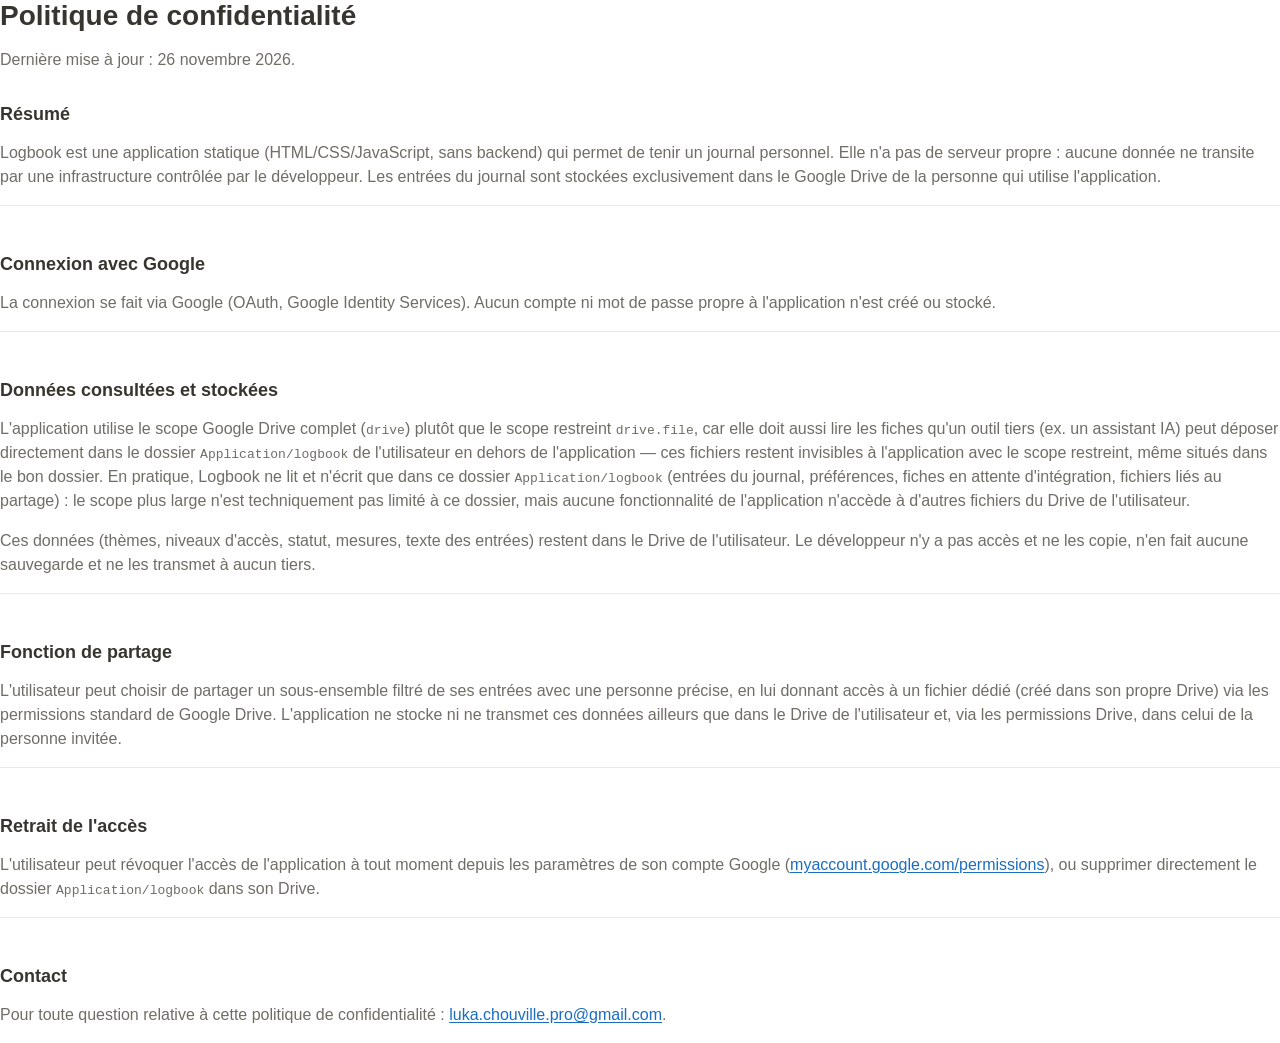
<file: confidentialite.html>
<!DOCTYPE html>
<html lang="fr">
<head>
  <meta charset="UTF-8">
  <meta name="viewport" content="width=device-width, initial-scale=1.0">
  <title>Logbook — Politique de confidentialité</title>
  <link rel="stylesheet" href="css/style.css">
</head>
<body>
  <main id="app">
    <h1>Politique de confidentialité</h1>
    <p>Dernière mise à jour : 26 novembre 2026.</p>

    <section>
      <h2>Résumé</h2>
      <p>Logbook est une application statique (HTML/CSS/JavaScript, sans backend) qui permet de tenir un journal personnel. Elle n'a pas de serveur propre : aucune donnée ne transite par une infrastructure contrôlée par le développeur. Les entrées du journal sont stockées exclusivement dans le Google Drive de la personne qui utilise l'application.</p>
    </section>

    <section>
      <h2>Connexion avec Google</h2>
      <p>La connexion se fait via Google (OAuth, Google Identity Services). Aucun compte ni mot de passe propre à l'application n'est créé ou stocké.</p>
    </section>

    <section>
      <h2>Données consultées et stockées</h2>
      <p>L'application utilise le scope Google Drive complet (<code>drive</code>) plutôt que le scope restreint <code>drive.file</code>, car elle doit aussi lire les fiches qu'un outil tiers (ex. un assistant IA) peut déposer directement dans le dossier <code>Application/logbook</code> de l'utilisateur en dehors de l'application — ces fichiers restent invisibles à l'application avec le scope restreint, même situés dans le bon dossier. En pratique, Logbook ne lit et n'écrit que dans ce dossier <code>Application/logbook</code> (entrées du journal, préférences, fiches en attente d'intégration, fichiers liés au partage) : le scope plus large n'est techniquement pas limité à ce dossier, mais aucune fonctionnalité de l'application n'accède à d'autres fichiers du Drive de l'utilisateur.</p>
      <p>Ces données (thèmes, niveaux d'accès, statut, mesures, texte des entrées) restent dans le Drive de l'utilisateur. Le développeur n'y a pas accès et ne les copie, n'en fait aucune sauvegarde et ne les transmet à aucun tiers.</p>
    </section>

    <section>
      <h2>Fonction de partage</h2>
      <p>L'utilisateur peut choisir de partager un sous-ensemble filtré de ses entrées avec une personne précise, en lui donnant accès à un fichier dédié (créé dans son propre Drive) via les permissions standard de Google Drive. L'application ne stocke ni ne transmet ces données ailleurs que dans le Drive de l'utilisateur et, via les permissions Drive, dans celui de la personne invitée.</p>
    </section>

    <section>
      <h2>Retrait de l'accès</h2>
      <p>L'utilisateur peut révoquer l'accès de l'application à tout moment depuis les paramètres de son compte Google (<a href="https://myaccount.google.com/permissions" target="_blank" rel="noopener">myaccount.google.com/permissions</a>), ou supprimer directement le dossier <code>Application/logbook</code> dans son Drive.</p>
    </section>

    <section>
      <h2>Contact</h2>
      <p>Pour toute question relative à cette politique de confidentialité : <a href="mailto:luka.chouville.pro@gmail.com">luka.chouville.pro@gmail.com</a>.</p>
    </section>
  </main>
</body>
</html>
</file>
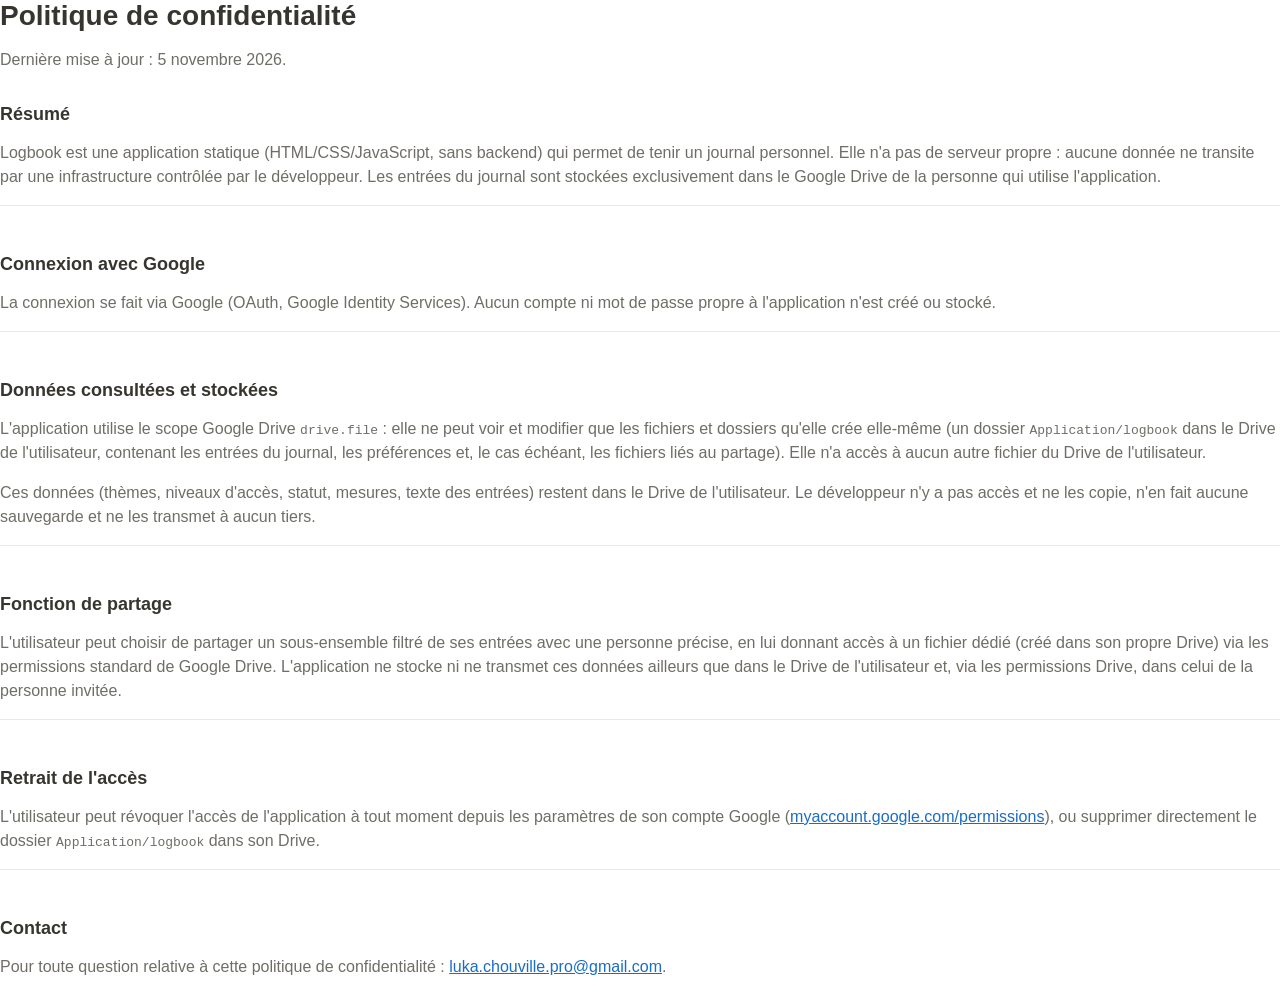
<file: v0.1.0/confidentialite.html>
<!DOCTYPE html>
<html lang="fr">
<head>
  <meta charset="UTF-8">
  <meta name="viewport" content="width=device-width, initial-scale=1.0">
  <title>Logbook — Politique de confidentialité</title>
  <link rel="stylesheet" href="css/style.css">
</head>
<body>
  <main id="app">
    <h1>Politique de confidentialité</h1>
    <p>Dernière mise à jour : 5 novembre 2026.</p>

    <section>
      <h2>Résumé</h2>
      <p>Logbook est une application statique (HTML/CSS/JavaScript, sans backend) qui permet de tenir un journal personnel. Elle n'a pas de serveur propre : aucune donnée ne transite par une infrastructure contrôlée par le développeur. Les entrées du journal sont stockées exclusivement dans le Google Drive de la personne qui utilise l'application.</p>
    </section>

    <section>
      <h2>Connexion avec Google</h2>
      <p>La connexion se fait via Google (OAuth, Google Identity Services). Aucun compte ni mot de passe propre à l'application n'est créé ou stocké.</p>
    </section>

    <section>
      <h2>Données consultées et stockées</h2>
      <p>L'application utilise le scope Google Drive <code>drive.file</code> : elle ne peut voir et modifier que les fichiers et dossiers qu'elle crée elle-même (un dossier <code>Application/logbook</code> dans le Drive de l'utilisateur, contenant les entrées du journal, les préférences et, le cas échéant, les fichiers liés au partage). Elle n'a accès à aucun autre fichier du Drive de l'utilisateur.</p>
      <p>Ces données (thèmes, niveaux d'accès, statut, mesures, texte des entrées) restent dans le Drive de l'utilisateur. Le développeur n'y a pas accès et ne les copie, n'en fait aucune sauvegarde et ne les transmet à aucun tiers.</p>
    </section>

    <section>
      <h2>Fonction de partage</h2>
      <p>L'utilisateur peut choisir de partager un sous-ensemble filtré de ses entrées avec une personne précise, en lui donnant accès à un fichier dédié (créé dans son propre Drive) via les permissions standard de Google Drive. L'application ne stocke ni ne transmet ces données ailleurs que dans le Drive de l'utilisateur et, via les permissions Drive, dans celui de la personne invitée.</p>
    </section>

    <section>
      <h2>Retrait de l'accès</h2>
      <p>L'utilisateur peut révoquer l'accès de l'application à tout moment depuis les paramètres de son compte Google (<a href="https://myaccount.google.com/permissions" target="_blank" rel="noopener">myaccount.google.com/permissions</a>), ou supprimer directement le dossier <code>Application/logbook</code> dans son Drive.</p>
    </section>

    <section>
      <h2>Contact</h2>
      <p>Pour toute question relative à cette politique de confidentialité : <a href="mailto:luka.chouville.pro@gmail.com">luka.chouville.pro@gmail.com</a>.</p>
    </section>
  </main>
</body>
</html>
</file>
<file: css/style.css>
:root {
  color-scheme: light dark;
  font-family: -apple-system, BlinkMacSystemFont, "Segoe UI", ui-sans-serif, Helvetica, Arial, sans-serif;

  --color-bg: #ffffff;
  --color-bg-secondary: #f7f7f5;
  --color-bg-hover: #efefed;
  --color-fg: #37352f;
  --color-fg-secondary: #6f6d66;
  --color-border: #e9e9e7;
  --color-accent: #1a6dc4;
  --color-accent-fg: #ffffff;
  --color-danger: #cc3a3a;
  --color-accent-hover: #15599e;
  --radius: 6px;
  --radius-sm: 4px;
  --shadow-card: 0 1px 2px rgba(15, 15, 15, 0.1);
  --shadow-popover: 0 4px 12px rgba(15, 15, 15, 0.15);
  --transition-fast: 0.12s ease;

  /* Palette catégorielle validée (skill dataviz) — ordre fixe, jamais cyclé */
  --series-1: #2a78d6;
  --series-2: #eb6834;
  --series-3: #1baf7a;
  --series-4: #eda100;
  --series-5: #e87ba4;
  --color-chart-axe: #c3c2b7;
}

@media (prefers-color-scheme: dark) {
  :root:not([data-theme="light"]) {
    --color-bg: #191919;
    --color-bg-secondary: #202020;
    --color-bg-hover: #2a2a2a;
    --color-fg: #d4d4d4;
    --color-fg-secondary: #9b9b9b;
    --color-border: #2f2f2f;
    --color-accent: #5fb3f0;
    --color-accent-fg: #191919;
    --color-danger: #ff6b6b;
    --color-accent-hover: #86c8f5;
    --shadow-card: 0 1px 2px rgba(0, 0, 0, 0.4);
    --shadow-popover: 0 4px 16px rgba(0, 0, 0, 0.5);
    --series-1: #3987e5;
    --series-2: #d95926;
    --series-3: #199e70;
    --series-4: #c98500;
    --series-5: #d55181;
    --color-chart-axe: #383835;
  }
}

:root[data-theme="dark"] {
  --color-bg: #191919;
  --color-bg-secondary: #202020;
  --color-bg-hover: #2a2a2a;
  --color-fg: #d4d4d4;
  --color-fg-secondary: #9b9b9b;
  --color-border: #2f2f2f;
  --color-accent: #5fb3f0;
  --color-accent-fg: #191919;
  --color-danger: #ff6b6b;
  --color-accent-hover: #86c8f5;
  --shadow-card: 0 1px 2px rgba(0, 0, 0, 0.4);
  --shadow-popover: 0 4px 16px rgba(0, 0, 0, 0.5);
  --series-1: #3987e5;
  --series-2: #d95926;
  --series-3: #199e70;
  --series-4: #c98500;
  --series-5: #d55181;
  --color-chart-axe: #383835;
}

* {
  box-sizing: border-box;
}

@media (prefers-reduced-motion: reduce) {
  * {
    transition: none !important;
  }
}

.skip-link {
  position: absolute;
  top: -3rem;
  left: 1rem;
  z-index: 40;
  background: var(--color-accent);
  color: var(--color-accent-fg);
  padding: 0.5rem 0.75rem;
  border-radius: var(--radius-sm);
  transition: top 0.1s ease;
}

.skip-link:focus-visible {
  top: 1rem;
}

/* Guarantees the hidden attribute always wins over any element's own
   `display` rule (several here use flex), regardless of selector specificity. */
[hidden] {
  display: none !important;
}

body {
  margin: 0;
  background: var(--color-bg);
  color: var(--color-fg);
}

a {
  color: var(--color-accent);
  text-underline-offset: 2px;
}

a:hover {
  color: var(--color-accent-hover);
}

h1 {
  font-size: 1.75rem;
  font-weight: 700;
  margin: 0 0 0.25rem;
}

h2 {
  font-size: 1.125rem;
  font-weight: 600;
  margin: 2rem 0 0.75rem;
}

p {
  color: var(--color-fg-secondary);
  line-height: 1.5;
}

section {
  border-top: 1px solid var(--color-border);
  padding-top: 1rem;
  margin-top: 1rem;
}

section:first-of-type {
  border-top: none;
  padding-top: 0;
}

button,
select,
input,
textarea {
  font: inherit;
  color: var(--color-fg);
}

button {
  padding: 0.375rem 0.75rem;
  min-height: 2rem;
  border: 1px solid var(--color-border);
  border-radius: var(--radius-sm);
  background: var(--color-bg-secondary);
  cursor: pointer;
  transition: background-color var(--transition-fast), border-color var(--transition-fast), opacity var(--transition-fast);
}

button:hover {
  background: var(--color-bg-hover);
}

button:active {
  opacity: 0.85;
}

button:disabled {
  cursor: not-allowed;
  opacity: 0.5;
}

button[type="submit"] {
  background: var(--color-accent);
  border-color: var(--color-accent);
  color: var(--color-accent-fg);
  font-weight: 600;
}

button[type="submit"]:hover {
  background: var(--color-accent-hover);
  border-color: var(--color-accent-hover);
}

.button-primary {
  background: var(--color-accent);
  border-color: var(--color-accent);
  color: var(--color-accent-fg);
  font-weight: 600;
}

.button-primary:hover {
  background: var(--color-accent-hover);
  border-color: var(--color-accent-hover);
}

.button-danger {
  color: var(--color-danger);
  border-color: var(--color-danger);
}

.button-danger:hover {
  background: var(--color-danger);
  color: var(--color-accent-fg);
}

select,
input,
textarea {
  display: block;
  width: 100%;
  background: var(--color-bg);
  border: 1px solid var(--color-border);
  border-radius: var(--radius-sm);
  padding: 0.375rem 0.5rem;
  transition: border-color var(--transition-fast);
}

select,
input:not([type="checkbox"]):not([type="radio"]),
textarea {
  min-height: 2rem;
}

select:hover,
input:not([type="checkbox"]):not([type="radio"]):hover,
textarea:hover {
  border-color: var(--color-fg-secondary);
}

input::placeholder,
textarea::placeholder {
  color: var(--color-fg-secondary);
  opacity: 1;
}

button:focus-visible,
select:focus-visible,
input:focus-visible,
textarea:focus-visible {
  outline: 2px solid var(--color-accent);
  outline-offset: 1px;
}

textarea {
  resize: vertical;
}

form label {
  display: block;
  margin: 0.75rem 0 0.25rem;
  font-size: 0.875rem;
  color: var(--color-fg-secondary);
}

form button[type="submit"] {
  margin-top: 1rem;
}

#auth {
  max-width: 28rem;
  width: 100%;
  min-height: 100vh;
  margin: 0 auto;
  padding: 2rem 1.25rem;
  box-sizing: border-box;
  display: flex;
  flex-direction: column;
  align-items: flex-start;
  justify-content: center;
  gap: 0.75rem;
}

#auth h1 {
  font-size: clamp(1.75rem, 5vw, 2.25rem);
}

#auth p {
  margin: 0;
}

#auth #sign-in {
  margin-top: 0.5rem;
}

@media (min-width: 640px) {
  #auth {
    align-items: center;
    text-align: center;
  }
}

#settings {
  display: flex;
  align-items: center;
  gap: 0.75rem;
  flex-wrap: wrap;
}

#settings h2 {
  width: 100%;
  margin: 0 0 0.5rem;
}

#settings label {
  color: var(--color-fg-secondary);
  font-size: 0.875rem;
}

#settings select {
  width: auto;
}

.card-list {
  list-style: none;
  padding: 0;
  margin: 0;
  display: flex;
  flex-direction: column;
  gap: 0.5rem;
}

.card-list li {
  background: var(--color-bg-secondary);
  border: 1px solid var(--color-border);
  border-radius: var(--radius);
  box-shadow: var(--shadow-card);
  padding: 0.625rem 0.875rem;
}

.card-list p {
  margin: 0;
}

.card-list li > :not(:last-child) {
  margin-bottom: 0.375rem;
}

#partage-regles table {
  width: 100%;
  border-collapse: collapse;
  margin: 0.5rem 0;
}

#partage-regles th,
#partage-regles td {
  text-align: center;
  padding: 0.25rem;
  font-size: 0.8125rem;
}

#partage-regles th:first-child,
#partage-regles td:first-child {
  text-align: left;
}

#partage-regles legend {
  font-size: 0.875rem;
  color: var(--color-fg-secondary);
}

.partage-link {
  display: flex;
  align-items: center;
  gap: 0.5rem;
}

.partage-link input {
  width: auto;
  flex: 1;
}

#partage-cancel {
  margin-top: 1rem;
  margin-left: 0.5rem;
}

.partage-actions {
  display: flex;
  align-items: center;
  gap: 0.5rem;
}

.integration-group-header {
  display: flex;
  flex-direction: column;
  gap: 0.5rem;
  margin-bottom: 0.5rem;
}

.integration-group-title-row {
  display: flex;
  align-items: center;
  gap: 0.5rem;
}

.integration-group-title-row p {
  margin: 0;
}

.integration-group-toggle {
  background: none;
  border: none;
  cursor: pointer;
  font-size: 0.875rem;
  line-height: 1;
  padding: 0.125rem 0.25rem;
}

.integration-subgroup-header {
  display: flex;
  align-items: center;
  flex-wrap: wrap;
  gap: 0.5rem;
  margin: 0.75rem 0 0.375rem;
}

.integration-subgroup-header p {
  margin: 0;
  font-weight: 600;
  color: var(--color-fg-secondary);
}

.integration-item-detail {
  margin: 0.125rem 0 0;
  font-size: 0.8125rem;
  color: var(--color-fg-secondary);
}

.ressenti-froid-form {
  display: flex;
  align-items: center;
  gap: 0.5rem;
  margin-top: 0.5rem;
}

.ressenti-froid-form label {
  display: inline;
  margin: 0;
}

.ressenti-froid-form input {
  width: 4rem;
}

[role="alert"] {
  color: var(--color-danger);
  min-height: 1.25rem;
}

/* App shell (sidebar + main content) */

#app-shell {
  display: flex;
  align-items: stretch;
  min-height: 100vh;
}

#sidebar-toggle,
#modal-close {
  display: flex;
  align-items: center;
  justify-content: center;
  width: 2rem;
  height: 2rem;
  padding: 0;
  border-radius: 50%;
  background: transparent;
  border-color: transparent;
}

#sidebar-toggle:hover,
#modal-close:hover {
  background: var(--color-bg-hover);
}

#sidebar-toggle {
  position: fixed;
  top: 1rem;
  left: 1rem;
  z-index: 20;
}

#sidebar {
  width: 16rem;
  flex-shrink: 0;
  box-sizing: border-box;
  position: fixed;
  top: 0;
  left: 0;
  bottom: 0;
  overflow-y: auto;
  padding: 4rem 1rem 1rem;
  background: var(--color-bg-secondary);
  border-right: 1px solid var(--color-border);
  transform: translateX(0);
  transition: transform 0.2s ease;
  z-index: 15;
}

#sidebar.collapsed {
  transform: translateX(-100%);
}

#sidebar-profile {
  position: relative;
  margin-bottom: 1rem;
}

#sidebar-profile-button {
  display: flex;
  align-items: center;
  gap: 0.5rem;
  width: 100%;
  padding: 0.375rem;
  background: transparent;
  border-color: transparent;
}

#sidebar-profile-button:hover {
  background: var(--color-bg-hover);
}

#sidebar-owner-avatar {
  flex-shrink: 0;
  width: 1.75rem;
  height: 1.75rem;
  border-radius: 50%;
  background: var(--color-accent);
  color: #ffffff;
  font-size: 0.8125rem;
  font-weight: 600;
  display: flex;
  align-items: center;
  justify-content: center;
}

#sidebar-owner-avatar.avatar-color-0 { background: #9c3b3b; }
#sidebar-owner-avatar.avatar-color-1 { background: #9c6a2e; }
#sidebar-owner-avatar.avatar-color-2 { background: #2e7d4f; }
#sidebar-owner-avatar.avatar-color-3 { background: #1a6dc4; }
#sidebar-owner-avatar.avatar-color-4 { background: #5b3b96; }
#sidebar-owner-avatar.avatar-color-5 { background: #96305f; }

#sidebar-owner-name {
  flex: 1;
  text-align: left;
  font-weight: 600;
  font-size: 0.9375rem;
  overflow: hidden;
  text-overflow: ellipsis;
  white-space: nowrap;
}

#sidebar-profile-chevron {
  flex-shrink: 0;
  font-size: 0.75rem;
  color: var(--color-fg-secondary);
}

#sidebar-profile-menu {
  position: absolute;
  top: calc(100% + 0.25rem);
  left: 0;
  right: 0;
  z-index: 1;
  background: var(--color-bg);
  border: 1px solid var(--color-border);
  border-radius: var(--radius-sm);
  box-shadow: var(--shadow-popover);
  padding: 0.25rem;
  display: flex;
  flex-direction: column;
  gap: 0.125rem;
}

#sidebar-profile-menu button {
  background: transparent;
  border-color: transparent;
}

#sidebar-profile-menu button:hover {
  background: var(--color-bg-hover);
}

#sidebar-dashboards,
#sidebar-journaux {
  list-style: none;
  padding: 0;
  margin: 0 0 0.75rem;
  display: flex;
  flex-direction: column;
  gap: 0.25rem;
}

#sidebar-dashboards-error {
  margin: 0 0 0.75rem;
  font-size: 0.8125rem;
}

.sidebar-dashboard-item {
  display: flex;
  align-items: center;
  gap: 0.125rem;
}

.sidebar-dashboard-name {
  flex: 1;
}

.sidebar-dashboard-actions {
  display: flex;
  gap: 0.125rem;
}

/* Masqués par défaut uniquement quand la souris permet un survol : sur
   écran tactile (pas de hover fiable), ils restent toujours visibles pour
   rester atteignables. */
@media (hover: hover) {
  .sidebar-dashboard-actions {
    visibility: hidden;
  }

  .sidebar-dashboard-item:hover .sidebar-dashboard-actions,
  .sidebar-dashboard-item:focus-within .sidebar-dashboard-actions {
    visibility: visible;
  }
}

.sidebar-dashboard-action {
  display: block;
  width: auto;
  padding: 0.125rem 0.375rem;
  font-size: 0.8125rem;
  line-height: 1.4;
}

#sidebar-dashboards-archived-toggle {
  display: block;
  width: 100%;
  text-align: left;
  background: transparent;
  border-color: transparent;
  font-size: 0.8125rem;
  color: var(--color-fg-secondary);
  margin: 0 0 0.5rem;
}

#sidebar-dashboards-archived-toggle:hover {
  background: var(--color-bg-hover);
}

#sidebar-dashboards-archived {
  list-style: none;
  padding: 0;
  margin: 0 0 0.75rem;
  display: flex;
  flex-direction: column;
  gap: 0.25rem;
}

#sidebar-dashboards button,
#sidebar-journaux button,
#sidebar-journaux-plus,
#sidebar-partage-button,
#sidebar-connect-logbook-button,
#sidebar-create-logbook-button,
#sidebar-integration-button,
#sidebar-modeles-button {
  display: block;
  width: 100%;
  min-height: 2.25rem;
  text-align: left;
  background: transparent;
  border-color: transparent;
  border-radius: var(--radius-sm);
}

#sidebar-dashboards button:hover,
#sidebar-journaux button:hover,
#sidebar-journaux-plus:hover,
#sidebar-partage-button:hover,
#sidebar-connect-logbook-button:hover,
#sidebar-integration-button:hover,
#sidebar-modeles-button:hover {
  background: var(--color-bg-hover);
}

#sidebar-dashboards button[aria-current="true"],
#sidebar-journaux button[aria-current="true"] {
  background: var(--color-accent);
  border-color: var(--color-accent);
  color: var(--color-accent-fg);
}

#sidebar-journaux-plus,
#sidebar-partage-button,
#sidebar-connect-logbook-button,
#sidebar-create-logbook-button,
#sidebar-integration-button,
#sidebar-modeles-button {
  margin-top: 0.5rem;
}

#main-content {
  flex: 1;
  margin-left: 16rem;
  padding: 2rem 1.5rem;
  max-width: 75rem;
  box-sizing: border-box;
  transition: margin-left 0.2s ease;
}

#sidebar.collapsed ~ #main-content {
  margin-left: 0;
}

#main-content section {
  border-top: none;
  padding-top: 0;
  margin-top: 0;
}

@media (max-width: 768px) {
  #sidebar {
    width: 85vw;
    max-width: 18rem;
  }

  #main-content {
    margin-left: 0;
    padding: 4.5rem 1rem 1.5rem;
  }

  #entries-header,
  #modeles-header {
    flex-direction: column;
    align-items: stretch;
  }

  #entries-header-actions {
    flex-wrap: wrap;
  }

  .entry-property-row,
  .entry-block-row {
    flex-wrap: wrap;
  }

  .entry-property-row label,
  .entry-property-label,
  .entry-block-row label {
    flex-basis: 100%;
  }

  /* Cibles tactiles confortables (RGAA/WCAG 2.5.8) : les boutons et contrôles
     de formulaire restent petits en desktop (souris) mais doivent atteindre
     ~44px de haut au doigt. Les boutons icône seul (fermer, menu) gardent en
     plus une largeur minimale pour ne pas devenir une cible trop étroite. */
  button,
  select,
  input:not([type="checkbox"]):not([type="radio"]),
  .entry-block-edit-button {
    min-height: 2.75rem;
  }

  #sidebar-toggle,
  #modal-close {
    min-width: 2.75rem;
  }

  #entry-table th:first-child,
  #entry-table td:first-child {
    width: 2.75rem;
  }

  #entry-select-all,
  input[type="checkbox"] {
    min-width: 1.5rem;
    min-height: 1.5rem;
  }
}

/* Tableau d'entrées */

#entries-header,
#modeles-header {
  display: flex;
  align-items: center;
  justify-content: space-between;
  gap: 1rem;
  margin-bottom: 1rem;
}

#entries-header h2,
#modeles-header h2 {
  margin: 0;
}

#entry-new-button,
#modele-new-button {
  background: var(--color-accent);
  border-color: var(--color-accent);
  color: var(--color-accent-fg);
  font-weight: 600;
  white-space: nowrap;
}

#entry-new-button:hover,
#modele-new-button:hover {
  background: var(--color-accent-hover);
  border-color: var(--color-accent-hover);
}

#entries-header-actions {
  display: flex;
  align-items: center;
  gap: 0.5rem;
}

#entry-new-wrapper,
#entry-import-wrapper {
  position: relative;
}

#entry-import-button {
  white-space: nowrap;
}

#entry-new-menu,
#entry-import-menu {
  position: absolute;
  top: calc(100% + 0.25rem);
  right: 0;
  z-index: 1;
  min-width: 12rem;
  background: var(--color-bg);
  border: 1px solid var(--color-border);
  border-radius: var(--radius-sm);
  box-shadow: var(--shadow-popover);
  padding: 0.25rem;
  display: flex;
  flex-direction: column;
  gap: 0.125rem;
}

#entry-new-menu button,
#entry-import-menu button {
  display: block;
  width: 100%;
  text-align: left;
  background: transparent;
  border-color: transparent;
}

#entry-new-menu button:hover,
#entry-import-menu button:hover {
  background: var(--color-bg-hover);
}

#entry-new-menu button.entry-new-menu-bilan {
  padding-left: 1.5rem;
  font-size: 0.875rem;
  color: var(--color-fg-secondary);
}

.modele-bilan-row {
  display: flex;
  gap: 0.5rem;
  align-items: center;
  margin-bottom: 0.375rem;
}

.modele-bilan-row input[type='text'] {
  flex: 1 1 0;
  min-width: 0;
}

/* Sans ça, la règle globale `select { width: 100% }` donne à ce select une
   base flex énorme (100% du conteneur) : au moment de rétrécir pour tenir sur
   la ligne, les deux inputs flex:1 (base 0) n'absorbent aucune part du
   rétrécissement et se retrouvent écrasés à leur taille minimale. */
.modele-bilan-row select {
  flex: 0 0 auto;
  width: auto;
}

.table-wrapper {
  overflow-x: auto;
}

#entry-table,
#viewer-table {
  width: 100%;
  border-collapse: collapse;
  font-size: 0.875rem;
}

#entry-table th,
#entry-table td,
#viewer-table th,
#viewer-table td {
  text-align: left;
  padding: 0.5rem 0.625rem;
  border-bottom: 1px solid var(--color-border);
  vertical-align: top;
}

#entry-table th,
#viewer-table th {
  color: var(--color-fg-secondary);
  font-weight: 600;
  white-space: nowrap;
}

#entry-table-body tr {
  cursor: pointer;
  transition: background-color var(--transition-fast);
}

#entry-table-body tr:hover {
  background: var(--color-bg-hover);
}

#entry-table-body tr.entry-row-selected {
  background: var(--color-bg-hover);
  box-shadow: inset 2px 0 0 var(--color-accent);
}

#entry-table-body tr:focus-visible {
  outline: 2px solid var(--color-accent);
  outline-offset: -2px;
}

.table-message td {
  cursor: default;
  color: var(--color-fg-secondary);
  text-align: center;
  padding: 2rem 0.625rem;
}

#entry-filters {
  display: flex;
  flex-wrap: wrap;
  align-items: center;
  gap: 0.5rem;
  margin-bottom: 0.75rem;
}

#entry-filters input,
#entry-filters select {
  width: auto;
  flex: 0 0 auto;
}

#entry-search-input {
  flex: 1 1 12rem;
}

#entry-bulk-actions {
  display: flex;
  align-items: center;
  gap: 0.5rem;
  margin-bottom: 0.75rem;
  padding: 0.5rem 0.75rem;
  background: var(--color-bg-hover);
  border-radius: var(--radius-sm);
}

#entry-bulk-count {
  font-weight: 600;
  margin-right: 0.5rem;
}

#entry-table th:first-child,
#entry-table td:first-child {
  width: 1.5rem;
  padding-right: 0;
}

#entry-table-body tr.entry-row-archived {
  opacity: 0.55;
}

.card-list .list-message {
  background: transparent;
  border-style: dashed;
  color: var(--color-fg-secondary);
  text-align: center;
  box-shadow: none;
}

/* Popover d'édition d'un champ personnalisé */

#schema-field-popover {
  position: fixed;
  z-index: 35;
  background: var(--color-bg);
  border: 1px solid var(--color-border);
  border-radius: var(--radius-sm);
  box-shadow: var(--shadow-card);
  padding: 0.75rem;
  width: 16rem;
  box-sizing: border-box;
}

#schema-field-popover form button {
  margin-top: 0.5rem;
  margin-right: 0.5rem;
}

/* Page détaillée d'une entrée */

.sr-only {
  position: absolute;
  width: 1px;
  height: 1px;
  padding: 0;
  margin: -1px;
  overflow: hidden;
  clip: rect(0, 0, 0, 0);
  white-space: nowrap;
  border: 0;
}

.entry-page-title {
  font-size: 1.75rem;
  font-weight: 700;
  border: 1px solid transparent;
  padding: 0.25rem 0;
  margin-bottom: 0.5rem;
}

.entry-page-title:focus-visible {
  border-color: transparent;
  outline-offset: 2px;
}

/* Reset du style par défaut du <fieldset> : il ne sert ici qu'à activer/
   désactiver tout le formulaire d'un coup (vue lecture seule d'une entrée),
   pas à créer un groupe visuel. */
#entry-form-fields {
  border: none;
  margin: 0;
  padding: 0;
  min-width: 0;
}

/* Lecture seule d'une entrée existante (voir setEntryFormReadOnly dans
   js/app.js) : les champs natifs désactivés par le fieldset doivent se lire
   comme du texte statique, pas comme un formulaire grisé/cassé, dans les
   deux thèmes. */
#entry-form-fields:disabled .entry-page-title,
#entry-form-fields:disabled input,
#entry-form-fields:disabled select,
#entry-form-fields:disabled textarea {
  background: transparent;
  border-color: transparent;
  color: var(--color-fg);
  opacity: 1;
  -webkit-text-fill-color: currentColor;
  cursor: default;
  padding-left: 0;
}

#entry-form-fields:disabled .drag-handle,
#entry-form-fields:disabled button {
  display: none;
}

#entry-edit {
  margin-right: 0.5rem;
}

#entry-properties {
  margin-bottom: 1rem;
}

#modele-fixed-fields {
  margin-bottom: 1rem;
}

.field-hint {
  margin: -0.5rem 0 1rem;
  font-size: 0.8125rem;
  color: var(--color-fg-secondary);
}

.entry-property-row {
  display: flex;
  align-items: center;
  gap: 0.75rem;
  padding: 0.375rem 0;
  border-bottom: 1px solid var(--color-border);
}

.entry-property-row label,
.entry-property-label {
  flex: 0 0 9rem;
  color: var(--color-fg-secondary);
  font-size: 0.875rem;
  margin: 0;
}

.entry-property-row select,
.entry-property-row input,
.entry-property-value {
  flex: 1;
  width: auto;
  margin: 0;
}

.entry-property-row .ressenti-froid-form {
  flex: 1;
  margin-top: 0;
}

.fields-editor-section {
  margin-bottom: 1rem;
}

.fields-editor-list {
  list-style: none;
  padding: 0;
  margin: 0 0 0.5rem;
}

.entry-block-row {
  display: flex;
  align-items: center;
  gap: 0.75rem;
  padding: 0.375rem 0;
  border-bottom: 1px solid var(--color-border);
}

.entry-block-row label {
  flex: 0 0 9rem;
  color: var(--color-fg-secondary);
  font-size: 0.875rem;
  margin: 0;
}

.entry-block-row select,
.entry-block-row input {
  flex: 1;
  width: auto;
  margin: 0;
}

.entry-block-edit-button {
  flex-shrink: 0;
  font-size: 0.8125rem;
  padding: 0.25rem 0.5rem;
}

.champ-photo {
  display: flex;
  flex: 1;
  align-items: center;
  gap: 0.5rem;
  flex-wrap: wrap;
}

.champ-photo-preview {
  max-width: 4rem;
  max-height: 4rem;
  border-radius: 4px;
  object-fit: cover;
}

.drag-handle {
  cursor: grab;
  color: var(--color-fg-secondary);
  flex-shrink: 0;
}

.entry-block-row.dragging {
  opacity: 0.4;
}

.entry-block-row.drag-over-top {
  border-top: 2px solid var(--color-accent);
}

.entry-block-row.drag-over-bottom {
  border-bottom: 2px solid var(--color-accent);
}

.fields-editor-add-button {
  width: 100%;
  border-style: dashed;
  color: var(--color-fg-secondary);
  background: transparent;
}

/* Contenu (blocs texte/tableau d'une entrée ou d'un modèle) */

.contenu-section {
  margin-bottom: 1rem;
}

.contenu-section-titre {
  font-size: 0.875rem;
  font-weight: 600;
  margin: 0 0 0.5rem;
}

.contenu-list {
  display: flex;
  flex-direction: column;
  gap: 0.75rem;
  margin-bottom: 0.5rem;
}

.contenu-block {
  border: 1px solid var(--color-border);
  border-radius: var(--radius);
  padding: 0.625rem 0.75rem;
}

.contenu-block-header {
  display: flex;
  align-items: center;
  gap: 0.5rem;
  margin-bottom: 0.5rem;
}

.contenu-block-titre {
  font-weight: 600;
  font-size: 0.875rem;
}

.contenu-block-titre-input {
  flex: 1;
  width: auto;
  font-weight: 600;
  margin: 0;
}

.contenu-block textarea {
  width: 100%;
}

.contenu-tableau-scroll {
  overflow-x: auto;
}

.contenu-tableau {
  width: 100%;
  border-collapse: collapse;
}

.contenu-tableau th,
.contenu-tableau td {
  padding: 0.25rem;
  border-bottom: 1px solid var(--color-border);
}

.contenu-tableau th {
  text-align: left;
  font-weight: 600;
  font-size: 0.8125rem;
  white-space: nowrap;
}

/* Colonne des noms de mesure figée pendant le défilement horizontal, pour
   garder le repère de ligne visible même tout à droite d'un tableau large
   (ex. 31 colonnes pour un bilan mensuel). */
.contenu-tableau th:first-child {
  position: sticky;
  left: 0;
  background: var(--color-bg);
  z-index: 1;
}

.contenu-tableau input {
  margin: 0;
}

/* Uniquement les cellules de données (pas les noms de ligne/colonne en th,
   qui doivent rester lisibles en entier, ex. "Ressenti Masculin") : empêche
   le navigateur de les tasser sous leur largeur de contenu quand il y a
   beaucoup de colonnes (ex. 31 pour un bilan mensuel), sans quoi les
   chiffres se chevauchent et deviennent illisibles. */
.contenu-tableau td input {
  width: 2.75rem;
  box-sizing: border-box;
}

.contenu-cell-delete {
  margin-left: 0.25rem;
  padding: 0 0.3rem;
  background: transparent;
  border-color: transparent;
  color: var(--color-fg-secondary);
}

.contenu-add-buttons {
  display: flex;
  gap: 0.5rem;
}

.contenu-graphique-vide {
  color: var(--color-fg-secondary);
  font-size: 0.875rem;
}

.contenu-graphique-svg {
  width: 100%;
  height: auto;
}

.contenu-graphique-axe {
  stroke: var(--color-chart-axe);
  stroke-width: 1;
}

.contenu-graphique-label {
  fill: var(--color-fg-secondary);
  font-size: 10px;
}

.contenu-graphique-ligne {
  fill: none;
  stroke-width: 2;
}

.contenu-graphique-legende {
  display: flex;
  flex-wrap: wrap;
  gap: 0.25rem 1rem;
  list-style: none;
  margin: 0.5rem 0 0;
  padding: 0;
  font-size: 0.8125rem;
  color: var(--color-fg-secondary);
}

.contenu-graphique-legende li {
  display: flex;
  align-items: center;
  gap: 0.375rem;
}

.contenu-graphique-puce {
  width: 0.625rem;
  height: 0.625rem;
  border-radius: 50%;
  flex-shrink: 0;
}

.contenu-add-buttons button {
  border-style: dashed;
  color: var(--color-fg-secondary);
  background: transparent;
}

/* Modales */

#modal-root {
  position: fixed;
  inset: 0;
  z-index: 30;
  display: flex;
  align-items: center;
  justify-content: center;
}

#modal-backdrop {
  position: absolute;
  inset: 0;
  background: rgba(0, 0, 0, 0.5);
}

#modal-panel {
  position: relative;
  background: var(--color-bg);
  border-radius: var(--radius);
  box-shadow: var(--shadow-card);
  padding: 1.5rem;
  width: calc(100% - 2rem);
  max-width: 32rem;
  max-height: 85vh;
  overflow-y: auto;
  box-sizing: border-box;
}

#modal-panel section {
  border-top: none;
  padding-top: 0;
  margin-top: 0;
}

#modal-panel.modal-panel--wide {
  max-width: 60rem;
}

#integration-progress-bar {
  width: 100%;
}

#mapping-correction-list li,
#inspection-fiche-mapping-list li {
  display: flex;
  align-items: center;
  justify-content: space-between;
  gap: 0.5rem;
}

#modal-close {
  position: absolute;
  top: 0.75rem;
  right: 0.75rem;
}

#profile-header {
  display: flex;
  align-items: center;
  justify-content: space-between;
  gap: 0.75rem;
}

#profile-test-list p:nth-of-type(2) {
  color: var(--color-fg-secondary);
}

/* Popups de la fiche personnelle (consentement/question/résultat) : plus d'air, cartes
   cliquables pour les choix, barre de progression, actions toujours en bas à droite. */
#profile-consent-modal,
#profile-question-modal,
#profile-result-modal {
  display: flex;
  flex-direction: column;
  gap: 1rem;
}

#profile-consent-text {
  background: var(--color-bg-secondary);
  border: 1px solid var(--color-border);
  border-radius: var(--radius);
  padding: 1rem;
  font-size: 1rem;
  line-height: 1.6;
  margin: 0;
}

#profile-question-progress {
  margin: 0;
  color: var(--color-fg-secondary);
  font-size: 0.85rem;
  font-weight: 600;
  text-transform: uppercase;
  letter-spacing: 0.04em;
}

#profile-question-progress-bar {
  height: 6px;
  border-radius: 999px;
  background: var(--color-bg-hover);
  overflow: hidden;
}

#profile-question-progress-fill {
  height: 100%;
  background: var(--color-accent);
  border-radius: inherit;
  transition: width var(--transition-fast);
}

#profile-question-form {
  display: flex;
  flex-direction: column;
  gap: 1.25rem;
}

#profile-question-fieldset {
  border: none;
  padding: 0;
  margin: 0;
}

#profile-question-text {
  padding: 0;
  font-size: 1.15rem;
  font-weight: 700;
  line-height: 1.4;
  margin-bottom: 0.9rem;
}

#profile-question-choices {
  display: flex;
  flex-direction: column;
  gap: 0.6rem;
}

#profile-question-choices label {
  display: flex;
  align-items: center;
  gap: 0.75rem;
  margin: 0;
  padding: 0.75rem 1rem;
  border: 1px solid var(--color-border);
  border-radius: var(--radius);
  background: var(--color-bg-secondary);
  cursor: pointer;
  line-height: 1.4;
  transition: border-color var(--transition-fast), background-color var(--transition-fast);
}

#profile-question-choices label:hover {
  border-color: var(--color-accent);
}

#profile-question-choices label:has(input:checked) {
  border-color: var(--color-accent);
  background: color-mix(in srgb, var(--color-accent) 15%, var(--color-bg-secondary));
}

#profile-question-choices input[type="radio"] {
  width: 1.15rem;
  height: 1.15rem;
  flex-shrink: 0;
  accent-color: var(--color-accent);
}

.profile-modal-actions {
  display: flex;
  justify-content: flex-end;
  gap: 0.6rem;
}

/* Vue « fiche de personnage » (onglet Aperçu), issue du tournoi d'agents design-web. */
.profile-sheet-panel {
  background: var(--color-bg-secondary);
  border: 1px solid var(--color-border);
  border-radius: var(--radius);
  box-shadow: var(--shadow-card);
  overflow: hidden;
  margin-bottom: 1.25rem;
}

.profile-sheet-panel-title {
  display: flex;
  align-items: center;
  gap: 0.5rem;
  padding: 0.7rem 1rem;
  border-bottom: 1px solid var(--color-border);
}

.profile-sheet-panel-title h3 {
  font-size: 0.85rem;
  text-transform: uppercase;
  letter-spacing: 0.06em;
  margin: 0;
  font-weight: 700;
}

.profile-sheet-icon {
  width: 1.7rem;
  height: 1.7rem;
  border-radius: var(--radius-sm);
  background: var(--color-accent);
  color: var(--color-accent-fg);
  display: flex;
  align-items: center;
  justify-content: center;
  font-size: 0.75rem;
  font-weight: 700;
  flex-shrink: 0;
}

.profile-sheet-banner {
  display: flex;
  align-items: center;
  gap: 0.9rem;
  padding: 1rem;
  border-bottom: 1px solid var(--color-border);
}

.profile-sheet-banner:empty {
  display: none;
}

.profile-sheet-avatar {
  width: 3.2rem;
  height: 3.2rem;
  flex-shrink: 0;
  border-radius: 50%;
  background: var(--color-accent);
  color: var(--color-accent-fg);
  display: flex;
  align-items: center;
  justify-content: center;
  font-size: 1.3rem;
  font-weight: 700;
}

.profile-sheet-banner-name {
  font-size: 1.25rem;
  font-weight: 700;
  margin: 0;
}

.profile-sheet-banner-tagline {
  margin: 0.1rem 0 0;
  font-size: 0.8rem;
  color: var(--color-fg-secondary);
}

.profile-sheet-banner-role {
  margin: 0.3rem 0 0;
  font-size: 0.8rem;
  font-weight: 600;
  color: var(--color-accent);
}

.profile-sheet-identity-grid {
  display: grid;
  grid-template-columns: 1fr;
  gap: 0;
  margin: 0;
}

.profile-sheet-identity-row {
  display: flex;
  justify-content: space-between;
  align-items: baseline;
  gap: 1rem;
  padding: 0.65rem 1rem;
  border-bottom: 1px dashed var(--color-border);
}

.profile-sheet-identity-row:last-child {
  border-bottom: none;
}

.profile-sheet-identity-row dt {
  font-size: 0.72rem;
  text-transform: uppercase;
  letter-spacing: 0.05em;
  color: var(--color-fg-secondary);
  font-weight: 600;
  white-space: nowrap;
}

.profile-sheet-identity-row dd {
  margin: 0;
  font-size: 1rem;
  font-weight: 600;
  text-align: right;
}

@media (min-width: 560px) {
  .profile-sheet-identity-grid {
    grid-template-columns: 1fr 1fr;
  }
  .profile-sheet-identity-row {
    flex-direction: column;
    align-items: flex-start;
    border-bottom: none;
    border-right: 1px dashed var(--color-border);
  }
  .profile-sheet-identity-row:last-child {
    border-right: none;
  }
  .profile-sheet-identity-row dd {
    text-align: left;
    font-size: 1.1rem;
  }
}

.profile-sheet-traits-grid {
  display: grid;
  grid-template-columns: 1fr;
  gap: 0.75rem;
  padding: 1rem;
}

@media (min-width: 640px) {
  .profile-sheet-traits-grid {
    grid-template-columns: 1fr 1fr;
  }
}

.profile-sheet-trait-card {
  background: var(--color-bg);
  border: 1px solid var(--color-border);
  border-left: 3px solid var(--color-accent);
  border-radius: var(--radius-sm);
  padding: 0.75rem 0.9rem;
  display: flex;
  flex-direction: column;
  gap: 0.35rem;
}

.profile-sheet-trait-card.empty {
  border-left-color: var(--color-border);
  background: repeating-linear-gradient(
    135deg,
    var(--color-bg-secondary),
    var(--color-bg-secondary) 10px,
    var(--color-bg) 10px,
    var(--color-bg) 20px
  );
}

.profile-sheet-trait-name {
  font-size: 0.72rem;
  text-transform: uppercase;
  letter-spacing: 0.05em;
  font-weight: 700;
  color: var(--color-accent);
}

.profile-sheet-trait-card.empty .profile-sheet-trait-name {
  color: var(--color-fg-secondary);
}

.profile-sheet-trait-value {
  font-size: 0.95rem;
  line-height: 1.4;
  margin: 0;
}

.profile-sheet-trait-value.placeholder {
  color: var(--color-fg-secondary);
  font-style: italic;
}

.profile-sheet-empty {
  padding: 1rem;
  margin: 0;
  color: var(--color-fg-secondary);
}

#profile-tabs {
  display: flex;
  gap: 0.5rem;
  border-bottom: 1px solid var(--color-border);
  margin: 1rem 0;
}

#profile-tabs button {
  background: none;
  border: none;
  border-bottom: 2px solid transparent;
  padding: 0.5rem 0.25rem;
  color: var(--color-fg-secondary);
  cursor: pointer;
}

#profile-tabs button[aria-selected="true"] {
  color: var(--color-fg);
  border-bottom-color: var(--color-accent);
}

/* Export PDF/PNG généré entièrement côté client (window.print / canvas), voir js/profile.js. */
.profile-print-export {
  display: none;
}

@media print {
  body.profile-printing #app-shell,
  body.profile-printing #modal-root {
    display: none !important;
  }

  body.profile-printing .profile-print-export {
    display: block !important;
  }
}
</file>
<file: v0.1.0/css/style.css>
:root {
  color-scheme: light dark;
  font-family: -apple-system, BlinkMacSystemFont, "Segoe UI", ui-sans-serif, Helvetica, Arial, sans-serif;

  --color-bg: #ffffff;
  --color-bg-secondary: #f7f7f5;
  --color-bg-hover: #efefed;
  --color-fg: #37352f;
  --color-fg-secondary: #6f6d66;
  --color-border: #e9e9e7;
  --color-accent: #1a6dc4;
  --color-accent-fg: #ffffff;
  --color-danger: #cc3a3a;
  --radius: 6px;
  --radius-sm: 4px;
  --shadow-card: 0 1px 2px rgba(15, 15, 15, 0.1);

  /* Palette catégorielle validée (skill dataviz) — ordre fixe, jamais cyclé */
  --series-1: #2a78d6;
  --series-2: #eb6834;
  --series-3: #1baf7a;
  --series-4: #eda100;
  --series-5: #e87ba4;
  --color-chart-axe: #c3c2b7;
}

@media (prefers-color-scheme: dark) {
  :root:not([data-theme="light"]) {
    --color-bg: #191919;
    --color-bg-secondary: #202020;
    --color-bg-hover: #2a2a2a;
    --color-fg: #d4d4d4;
    --color-fg-secondary: #9b9b9b;
    --color-border: #2f2f2f;
    --color-accent: #5fb3f0;
    --color-accent-fg: #191919;
    --color-danger: #ff6b6b;
    --shadow-card: 0 1px 2px rgba(0, 0, 0, 0.4);
    --series-1: #3987e5;
    --series-2: #d95926;
    --series-3: #199e70;
    --series-4: #c98500;
    --series-5: #d55181;
    --color-chart-axe: #383835;
  }
}

:root[data-theme="dark"] {
  --color-bg: #191919;
  --color-bg-secondary: #202020;
  --color-bg-hover: #2a2a2a;
  --color-fg: #d4d4d4;
  --color-fg-secondary: #9b9b9b;
  --color-border: #2f2f2f;
  --color-accent: #5fb3f0;
  --color-accent-fg: #191919;
  --color-danger: #ff6b6b;
  --shadow-card: 0 1px 2px rgba(0, 0, 0, 0.4);
  --series-1: #3987e5;
  --series-2: #d95926;
  --series-3: #199e70;
  --series-4: #c98500;
  --series-5: #d55181;
  --color-chart-axe: #383835;
}

* {
  box-sizing: border-box;
}

@media (prefers-reduced-motion: reduce) {
  * {
    transition: none !important;
  }
}

.skip-link {
  position: absolute;
  top: -3rem;
  left: 1rem;
  z-index: 40;
  background: var(--color-accent);
  color: var(--color-accent-fg);
  padding: 0.5rem 0.75rem;
  border-radius: var(--radius-sm);
  transition: top 0.1s ease;
}

.skip-link:focus-visible {
  top: 1rem;
}

/* Guarantees the hidden attribute always wins over any element's own
   `display` rule (several here use flex), regardless of selector specificity. */
[hidden] {
  display: none !important;
}

body {
  margin: 0;
  background: var(--color-bg);
  color: var(--color-fg);
}

a {
  color: var(--color-accent);
}

h1 {
  font-size: 1.75rem;
  font-weight: 700;
  margin: 0 0 0.25rem;
}

h2 {
  font-size: 1.125rem;
  font-weight: 600;
  margin: 2rem 0 0.75rem;
}

p {
  color: var(--color-fg-secondary);
  line-height: 1.5;
}

section {
  border-top: 1px solid var(--color-border);
  padding-top: 1rem;
  margin-top: 1rem;
}

section:first-of-type {
  border-top: none;
  padding-top: 0;
}

button,
select,
input,
textarea {
  font: inherit;
  color: var(--color-fg);
}

button {
  padding: 0.375rem 0.75rem;
  border: 1px solid var(--color-border);
  border-radius: var(--radius-sm);
  background: var(--color-bg-secondary);
  cursor: pointer;
  transition: background-color 0.1s ease;
}

button:hover {
  background: var(--color-bg-hover);
}

button[type="submit"] {
  background: var(--color-accent);
  border-color: var(--color-accent);
  color: var(--color-accent-fg);
}

button[type="submit"]:hover {
  opacity: 0.9;
}

.button-danger {
  color: var(--color-danger);
  border-color: var(--color-danger);
}

.button-danger:hover {
  background: var(--color-danger);
  color: var(--color-accent-fg);
}

select,
input,
textarea {
  display: block;
  width: 100%;
  background: var(--color-bg);
  border: 1px solid var(--color-border);
  border-radius: var(--radius-sm);
  padding: 0.375rem 0.5rem;
}

button:focus-visible,
select:focus-visible,
input:focus-visible,
textarea:focus-visible {
  outline: 2px solid var(--color-accent);
  outline-offset: 1px;
}

textarea {
  resize: vertical;
}

form label {
  display: block;
  margin: 0.75rem 0 0.25rem;
  font-size: 0.875rem;
  color: var(--color-fg-secondary);
}

form button[type="submit"] {
  margin-top: 1rem;
}

#auth {
  max-width: 40rem;
  width: 100%;
  margin: 0 auto;
  padding: 2rem 1rem;
  box-sizing: border-box;
  display: flex;
  align-items: center;
  gap: 0.75rem;
  flex-wrap: wrap;
}

#auth p {
  margin: 0;
}

#settings {
  display: flex;
  align-items: center;
  gap: 0.75rem;
  flex-wrap: wrap;
}

#settings h2 {
  width: 100%;
  margin: 0 0 0.5rem;
}

#settings label {
  color: var(--color-fg-secondary);
  font-size: 0.875rem;
}

#settings select {
  width: auto;
}

.card-list {
  list-style: none;
  padding: 0;
  margin: 0;
  display: flex;
  flex-direction: column;
  gap: 0.5rem;
}

.card-list li {
  background: var(--color-bg-secondary);
  border: 1px solid var(--color-border);
  border-radius: var(--radius);
  box-shadow: var(--shadow-card);
  padding: 0.625rem 0.875rem;
}

.card-list p {
  margin: 0;
}

.card-list li > :not(:last-child) {
  margin-bottom: 0.375rem;
}

#partage-regles table {
  width: 100%;
  border-collapse: collapse;
  margin: 0.5rem 0;
}

#partage-regles th,
#partage-regles td {
  text-align: center;
  padding: 0.25rem;
  font-size: 0.8125rem;
}

#partage-regles th:first-child,
#partage-regles td:first-child {
  text-align: left;
}

#partage-regles legend {
  font-size: 0.875rem;
  color: var(--color-fg-secondary);
}

.partage-link {
  display: flex;
  align-items: center;
  gap: 0.5rem;
}

.partage-link input {
  width: auto;
  flex: 1;
}

#partage-cancel {
  margin-top: 1rem;
  margin-left: 0.5rem;
}

.partage-actions {
  display: flex;
  align-items: center;
  gap: 0.5rem;
}

.integration-group-header {
  display: flex;
  flex-direction: column;
  gap: 0.5rem;
  margin-bottom: 0.5rem;
}

.integration-group-title-row {
  display: flex;
  align-items: center;
  gap: 0.5rem;
}

.integration-group-title-row p {
  margin: 0;
}

.integration-group-toggle {
  background: none;
  border: none;
  cursor: pointer;
  font-size: 0.875rem;
  line-height: 1;
  padding: 0.125rem 0.25rem;
}

.integration-subgroup-header {
  display: flex;
  align-items: center;
  flex-wrap: wrap;
  gap: 0.5rem;
  margin: 0.75rem 0 0.375rem;
}

.integration-subgroup-header p {
  margin: 0;
  font-weight: 600;
  color: var(--color-fg-secondary);
}

.integration-item-detail {
  margin: 0.125rem 0 0;
  font-size: 0.8125rem;
  color: var(--color-fg-secondary);
}

.ressenti-froid-form {
  display: flex;
  align-items: center;
  gap: 0.5rem;
  margin-top: 0.5rem;
}

.ressenti-froid-form label {
  display: inline;
  margin: 0;
}

.ressenti-froid-form input {
  width: 4rem;
}

[role="alert"] {
  color: var(--color-danger);
  min-height: 1.25rem;
}

/* App shell (sidebar + main content) */

#app-shell {
  display: flex;
  align-items: stretch;
  min-height: 100vh;
}

#sidebar-toggle,
#modal-close {
  display: flex;
  align-items: center;
  justify-content: center;
  width: 2rem;
  height: 2rem;
  padding: 0;
  border-radius: 50%;
  background: transparent;
  border-color: transparent;
}

#sidebar-toggle:hover,
#modal-close:hover {
  background: var(--color-bg-hover);
}

#sidebar-toggle {
  position: fixed;
  top: 1rem;
  left: 1rem;
  z-index: 20;
}

#sidebar {
  width: 16rem;
  flex-shrink: 0;
  box-sizing: border-box;
  position: fixed;
  top: 0;
  left: 0;
  bottom: 0;
  overflow-y: auto;
  padding: 4rem 1rem 1rem;
  background: var(--color-bg-secondary);
  border-right: 1px solid var(--color-border);
  transform: translateX(0);
  transition: transform 0.2s ease;
  z-index: 15;
}

#sidebar.collapsed {
  transform: translateX(-100%);
}

#sidebar-profile {
  position: relative;
  margin-bottom: 1rem;
}

#sidebar-profile-button {
  display: flex;
  align-items: center;
  gap: 0.5rem;
  width: 100%;
  padding: 0.375rem;
  background: transparent;
  border-color: transparent;
}

#sidebar-profile-button:hover {
  background: var(--color-bg-hover);
}

#sidebar-owner-avatar {
  flex-shrink: 0;
  width: 1.75rem;
  height: 1.75rem;
  border-radius: 50%;
  background: var(--color-accent);
  color: #ffffff;
  font-size: 0.8125rem;
  font-weight: 600;
  display: flex;
  align-items: center;
  justify-content: center;
}

#sidebar-owner-avatar.avatar-color-0 { background: #9c3b3b; }
#sidebar-owner-avatar.avatar-color-1 { background: #9c6a2e; }
#sidebar-owner-avatar.avatar-color-2 { background: #2e7d4f; }
#sidebar-owner-avatar.avatar-color-3 { background: #1a6dc4; }
#sidebar-owner-avatar.avatar-color-4 { background: #5b3b96; }
#sidebar-owner-avatar.avatar-color-5 { background: #96305f; }

#sidebar-owner-name {
  flex: 1;
  text-align: left;
  font-weight: 600;
  font-size: 0.9375rem;
  overflow: hidden;
  text-overflow: ellipsis;
  white-space: nowrap;
}

#sidebar-profile-chevron {
  flex-shrink: 0;
  font-size: 0.75rem;
  color: var(--color-fg-secondary);
}

#sidebar-profile-menu {
  position: absolute;
  top: calc(100% + 0.25rem);
  left: 0;
  right: 0;
  z-index: 1;
  background: var(--color-bg);
  border: 1px solid var(--color-border);
  border-radius: var(--radius-sm);
  box-shadow: var(--shadow-card);
  padding: 0.25rem;
  display: flex;
  flex-direction: column;
  gap: 0.125rem;
}

#sidebar-profile-menu button {
  background: transparent;
  border-color: transparent;
}

#sidebar-profile-menu button:hover {
  background: var(--color-bg-hover);
}

#sidebar-dashboards,
#sidebar-journaux {
  list-style: none;
  padding: 0;
  margin: 0 0 0.75rem;
  display: flex;
  flex-direction: column;
  gap: 0.25rem;
}

#sidebar-dashboards-error {
  margin: 0 0 0.75rem;
  font-size: 0.8125rem;
}

.sidebar-dashboard-item {
  display: flex;
  align-items: center;
  gap: 0.125rem;
}

.sidebar-dashboard-name {
  flex: 1;
}

.sidebar-dashboard-actions {
  display: flex;
  gap: 0.125rem;
  visibility: hidden;
}

.sidebar-dashboard-item:hover .sidebar-dashboard-actions,
.sidebar-dashboard-item:focus-within .sidebar-dashboard-actions {
  visibility: visible;
}

.sidebar-dashboard-action {
  display: block;
  width: auto;
  padding: 0.125rem 0.375rem;
  font-size: 0.8125rem;
  line-height: 1.4;
}

#sidebar-dashboards-archived-toggle {
  display: block;
  width: 100%;
  text-align: left;
  background: transparent;
  border-color: transparent;
  font-size: 0.8125rem;
  color: var(--color-fg-secondary);
  margin: 0 0 0.5rem;
}

#sidebar-dashboards-archived-toggle:hover {
  background: var(--color-bg-hover);
}

#sidebar-dashboards-archived {
  list-style: none;
  padding: 0;
  margin: 0 0 0.75rem;
  display: flex;
  flex-direction: column;
  gap: 0.25rem;
}

#sidebar-dashboards button,
#sidebar-journaux button,
#sidebar-journaux-plus,
#sidebar-partage-button,
#sidebar-connect-logbook-button,
#sidebar-create-logbook-button,
#sidebar-integration-button,
#sidebar-modeles-button {
  display: block;
  width: 100%;
  text-align: left;
  background: transparent;
  border-color: transparent;
}

#sidebar-dashboards button:hover,
#sidebar-journaux button:hover,
#sidebar-journaux-plus:hover,
#sidebar-partage-button:hover,
#sidebar-connect-logbook-button:hover,
#sidebar-integration-button:hover,
#sidebar-modeles-button:hover {
  background: var(--color-bg-hover);
}

#sidebar-dashboards button[aria-current="true"],
#sidebar-journaux button[aria-current="true"] {
  background: var(--color-accent);
  border-color: var(--color-accent);
  color: var(--color-accent-fg);
}

#sidebar-journaux-plus,
#sidebar-partage-button,
#sidebar-connect-logbook-button,
#sidebar-create-logbook-button,
#sidebar-integration-button,
#sidebar-modeles-button {
  margin-top: 0.5rem;
}

#main-content {
  flex: 1;
  margin-left: 16rem;
  padding: 2rem 1.5rem;
  max-width: 75rem;
  box-sizing: border-box;
  transition: margin-left 0.2s ease;
}

#sidebar.collapsed ~ #main-content {
  margin-left: 0;
}

#main-content section {
  border-top: none;
  padding-top: 0;
  margin-top: 0;
}

@media (max-width: 768px) {
  #sidebar {
    width: 85vw;
    max-width: 18rem;
  }

  #main-content {
    margin-left: 0;
  }
}

/* Tableau d'entrées */

#entries-header,
#modeles-header {
  display: flex;
  align-items: center;
  justify-content: space-between;
  gap: 1rem;
  margin-bottom: 1rem;
}

#entries-header h2,
#modeles-header h2 {
  margin: 0;
}

#entry-new-button,
#modele-new-button {
  background: var(--color-accent);
  border-color: var(--color-accent);
  color: var(--color-accent-fg);
  white-space: nowrap;
}

#entry-new-button:hover,
#modele-new-button:hover {
  opacity: 0.9;
}

#entries-header-actions {
  display: flex;
  align-items: center;
  gap: 0.5rem;
}

#entry-new-wrapper,
#entry-import-wrapper {
  position: relative;
}

#entry-import-button {
  white-space: nowrap;
}

#entry-new-menu,
#entry-import-menu {
  position: absolute;
  top: calc(100% + 0.25rem);
  right: 0;
  z-index: 1;
  min-width: 12rem;
  background: var(--color-bg);
  border: 1px solid var(--color-border);
  border-radius: var(--radius-sm);
  box-shadow: var(--shadow-card);
  padding: 0.25rem;
  display: flex;
  flex-direction: column;
  gap: 0.125rem;
}

#entry-new-menu button,
#entry-import-menu button {
  display: block;
  width: 100%;
  text-align: left;
  background: transparent;
  border-color: transparent;
}

#entry-new-menu button:hover,
#entry-import-menu button:hover {
  background: var(--color-bg-hover);
}

#entry-new-menu button.entry-new-menu-bilan {
  padding-left: 1.5rem;
  font-size: 0.875rem;
  color: var(--color-fg-secondary);
}

.modele-bilan-row {
  display: flex;
  gap: 0.5rem;
  align-items: center;
  margin-bottom: 0.375rem;
}

.modele-bilan-row input[type='text'] {
  flex: 1 1 0;
  min-width: 0;
}

/* Sans ça, la règle globale `select { width: 100% }` donne à ce select une
   base flex énorme (100% du conteneur) : au moment de rétrécir pour tenir sur
   la ligne, les deux inputs flex:1 (base 0) n'absorbent aucune part du
   rétrécissement et se retrouvent écrasés à leur taille minimale. */
.modele-bilan-row select {
  flex: 0 0 auto;
  width: auto;
}

.table-wrapper {
  overflow-x: auto;
}

#entry-table,
#viewer-table {
  width: 100%;
  border-collapse: collapse;
  font-size: 0.875rem;
}

#entry-table th,
#entry-table td,
#viewer-table th,
#viewer-table td {
  text-align: left;
  padding: 0.5rem 0.625rem;
  border-bottom: 1px solid var(--color-border);
  vertical-align: top;
}

#entry-table th,
#viewer-table th {
  color: var(--color-fg-secondary);
  font-weight: 600;
  white-space: nowrap;
}

#entry-table-body tr {
  cursor: pointer;
}

#entry-table-body tr:hover {
  background: var(--color-bg-hover);
}

#entry-table-body tr:focus-visible {
  outline: 2px solid var(--color-accent);
  outline-offset: -2px;
}

.table-message td {
  cursor: default;
  color: var(--color-fg-secondary);
  text-align: center;
  padding: 2rem 0.625rem;
}

#entry-filters {
  display: flex;
  flex-wrap: wrap;
  align-items: center;
  gap: 0.5rem;
  margin-bottom: 0.75rem;
}

#entry-filters input,
#entry-filters select {
  width: auto;
  flex: 0 0 auto;
}

#entry-search-input {
  flex: 1 1 12rem;
}

#entry-bulk-actions {
  display: flex;
  align-items: center;
  gap: 0.5rem;
  margin-bottom: 0.75rem;
  padding: 0.5rem 0.75rem;
  background: var(--color-bg-hover);
  border-radius: var(--radius-sm);
}

#entry-bulk-count {
  font-weight: 600;
  margin-right: 0.5rem;
}

#entry-table th:first-child,
#entry-table td:first-child {
  width: 1.5rem;
  padding-right: 0;
}

#entry-table-body tr.entry-row-archived {
  opacity: 0.55;
}

.card-list .list-message {
  background: transparent;
  border-style: dashed;
  color: var(--color-fg-secondary);
  text-align: center;
  box-shadow: none;
}

/* Popover d'édition d'un champ personnalisé */

#schema-field-popover {
  position: fixed;
  z-index: 35;
  background: var(--color-bg);
  border: 1px solid var(--color-border);
  border-radius: var(--radius-sm);
  box-shadow: var(--shadow-card);
  padding: 0.75rem;
  width: 16rem;
  box-sizing: border-box;
}

#schema-field-popover form button {
  margin-top: 0.5rem;
  margin-right: 0.5rem;
}

/* Page détaillée d'une entrée */

.sr-only {
  position: absolute;
  width: 1px;
  height: 1px;
  padding: 0;
  margin: -1px;
  overflow: hidden;
  clip: rect(0, 0, 0, 0);
  white-space: nowrap;
  border: 0;
}

.entry-page-title {
  font-size: 1.75rem;
  font-weight: 700;
  border: 1px solid transparent;
  padding: 0.25rem 0;
  margin-bottom: 0.5rem;
}

.entry-page-title:focus-visible {
  border-color: transparent;
  outline-offset: 2px;
}

#entry-properties {
  margin-bottom: 1rem;
}

#modele-fixed-fields {
  margin-bottom: 1rem;
}

.field-hint {
  margin: -0.5rem 0 1rem;
  font-size: 0.8125rem;
  color: var(--color-fg-secondary);
}

.entry-property-row {
  display: flex;
  align-items: center;
  gap: 0.75rem;
  padding: 0.375rem 0;
  border-bottom: 1px solid var(--color-border);
}

.entry-property-row label,
.entry-property-label {
  flex: 0 0 9rem;
  color: var(--color-fg-secondary);
  font-size: 0.875rem;
  margin: 0;
}

.entry-property-row select,
.entry-property-row input,
.entry-property-value {
  flex: 1;
  width: auto;
  margin: 0;
}

.entry-property-row .ressenti-froid-form {
  flex: 1;
  margin-top: 0;
}

.fields-editor-section {
  margin-bottom: 1rem;
}

.fields-editor-list {
  list-style: none;
  padding: 0;
  margin: 0 0 0.5rem;
}

.entry-block-row {
  display: flex;
  align-items: center;
  gap: 0.75rem;
  padding: 0.375rem 0;
  border-bottom: 1px solid var(--color-border);
}

.entry-block-row label {
  flex: 0 0 9rem;
  color: var(--color-fg-secondary);
  font-size: 0.875rem;
  margin: 0;
}

.entry-block-row select,
.entry-block-row input {
  flex: 1;
  width: auto;
  margin: 0;
}

.entry-block-edit-button {
  flex-shrink: 0;
  font-size: 0.8125rem;
  padding: 0.25rem 0.5rem;
}

.champ-photo {
  display: flex;
  flex: 1;
  align-items: center;
  gap: 0.5rem;
  flex-wrap: wrap;
}

.champ-photo-preview {
  max-width: 4rem;
  max-height: 4rem;
  border-radius: 4px;
  object-fit: cover;
}

.drag-handle {
  cursor: grab;
  color: var(--color-fg-secondary);
  flex-shrink: 0;
}

.entry-block-row.dragging {
  opacity: 0.4;
}

.entry-block-row.drag-over-top {
  border-top: 2px solid var(--color-accent);
}

.entry-block-row.drag-over-bottom {
  border-bottom: 2px solid var(--color-accent);
}

.fields-editor-add-button {
  width: 100%;
  border-style: dashed;
  color: var(--color-fg-secondary);
  background: transparent;
}

/* Contenu (blocs texte/tableau d'une entrée ou d'un modèle) */

.contenu-section {
  margin-bottom: 1rem;
}

.contenu-section-titre {
  font-size: 0.875rem;
  font-weight: 600;
  margin: 0 0 0.5rem;
}

.contenu-list {
  display: flex;
  flex-direction: column;
  gap: 0.75rem;
  margin-bottom: 0.5rem;
}

.contenu-block {
  border: 1px solid var(--color-border);
  border-radius: var(--radius);
  padding: 0.625rem 0.75rem;
}

.contenu-block-header {
  display: flex;
  align-items: center;
  gap: 0.5rem;
  margin-bottom: 0.5rem;
}

.contenu-block-titre {
  font-weight: 600;
  font-size: 0.875rem;
}

.contenu-block-titre-input {
  flex: 1;
  width: auto;
  font-weight: 600;
  margin: 0;
}

.contenu-block textarea {
  width: 100%;
}

.contenu-tableau-scroll {
  overflow-x: auto;
}

.contenu-tableau {
  width: 100%;
  border-collapse: collapse;
}

.contenu-tableau th,
.contenu-tableau td {
  padding: 0.25rem;
  border-bottom: 1px solid var(--color-border);
}

.contenu-tableau th {
  text-align: left;
  font-weight: 600;
  font-size: 0.8125rem;
  white-space: nowrap;
}

/* Colonne des noms de mesure figée pendant le défilement horizontal, pour
   garder le repère de ligne visible même tout à droite d'un tableau large
   (ex. 31 colonnes pour un bilan mensuel). */
.contenu-tableau th:first-child {
  position: sticky;
  left: 0;
  background: var(--color-bg);
  z-index: 1;
}

.contenu-tableau input {
  margin: 0;
}

/* Uniquement les cellules de données (pas les noms de ligne/colonne en th,
   qui doivent rester lisibles en entier, ex. "Ressenti Masculin") : empêche
   le navigateur de les tasser sous leur largeur de contenu quand il y a
   beaucoup de colonnes (ex. 31 pour un bilan mensuel), sans quoi les
   chiffres se chevauchent et deviennent illisibles. */
.contenu-tableau td input {
  width: 2.75rem;
  box-sizing: border-box;
}

.contenu-cell-delete {
  margin-left: 0.25rem;
  padding: 0 0.3rem;
  background: transparent;
  border-color: transparent;
  color: var(--color-fg-secondary);
}

.contenu-add-buttons {
  display: flex;
  gap: 0.5rem;
}

.contenu-graphique-vide {
  color: var(--color-fg-secondary);
  font-size: 0.875rem;
}

.contenu-graphique-svg {
  width: 100%;
  height: auto;
}

.contenu-graphique-axe {
  stroke: var(--color-chart-axe);
  stroke-width: 1;
}

.contenu-graphique-label {
  fill: var(--color-fg-secondary);
  font-size: 10px;
}

.contenu-graphique-ligne {
  fill: none;
  stroke-width: 2;
}

.contenu-graphique-legende {
  display: flex;
  flex-wrap: wrap;
  gap: 0.25rem 1rem;
  list-style: none;
  margin: 0.5rem 0 0;
  padding: 0;
  font-size: 0.8125rem;
  color: var(--color-fg-secondary);
}

.contenu-graphique-legende li {
  display: flex;
  align-items: center;
  gap: 0.375rem;
}

.contenu-graphique-puce {
  width: 0.625rem;
  height: 0.625rem;
  border-radius: 50%;
  flex-shrink: 0;
}

.contenu-add-buttons button {
  border-style: dashed;
  color: var(--color-fg-secondary);
  background: transparent;
}

/* Modales */

#modal-root {
  position: fixed;
  inset: 0;
  z-index: 30;
  display: flex;
  align-items: center;
  justify-content: center;
}

#modal-backdrop {
  position: absolute;
  inset: 0;
  background: rgba(0, 0, 0, 0.5);
}

#modal-panel {
  position: relative;
  background: var(--color-bg);
  border-radius: var(--radius);
  box-shadow: var(--shadow-card);
  padding: 1.5rem;
  width: calc(100% - 2rem);
  max-width: 32rem;
  max-height: 85vh;
  overflow-y: auto;
  box-sizing: border-box;
}

#modal-panel section {
  border-top: none;
  padding-top: 0;
  margin-top: 0;
}

#modal-panel.modal-panel--wide {
  max-width: 60rem;
}

#integration-progress-bar {
  width: 100%;
}

#mapping-correction-list li,
#inspection-fiche-mapping-list li {
  display: flex;
  align-items: center;
  justify-content: space-between;
  gap: 0.5rem;
}

#modal-close {
  position: absolute;
  top: 0.75rem;
  right: 0.75rem;
}
</file>
